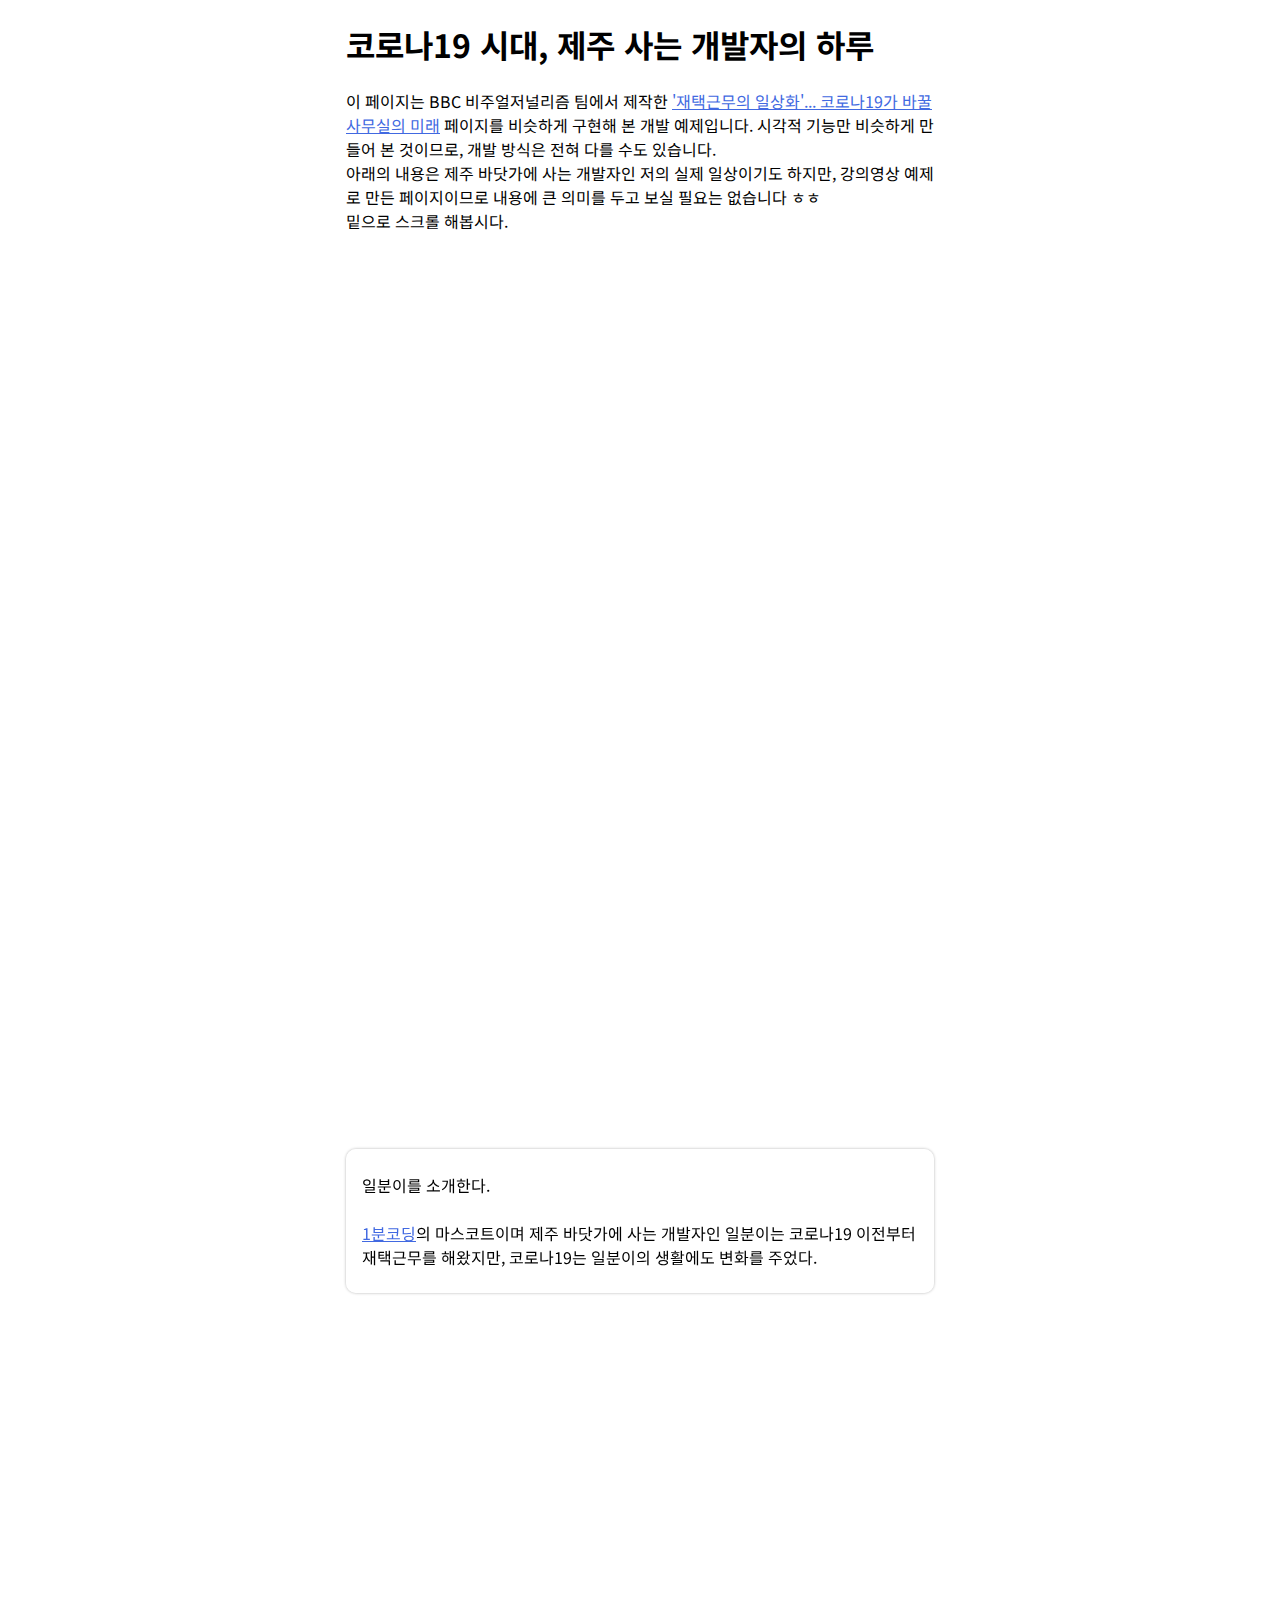
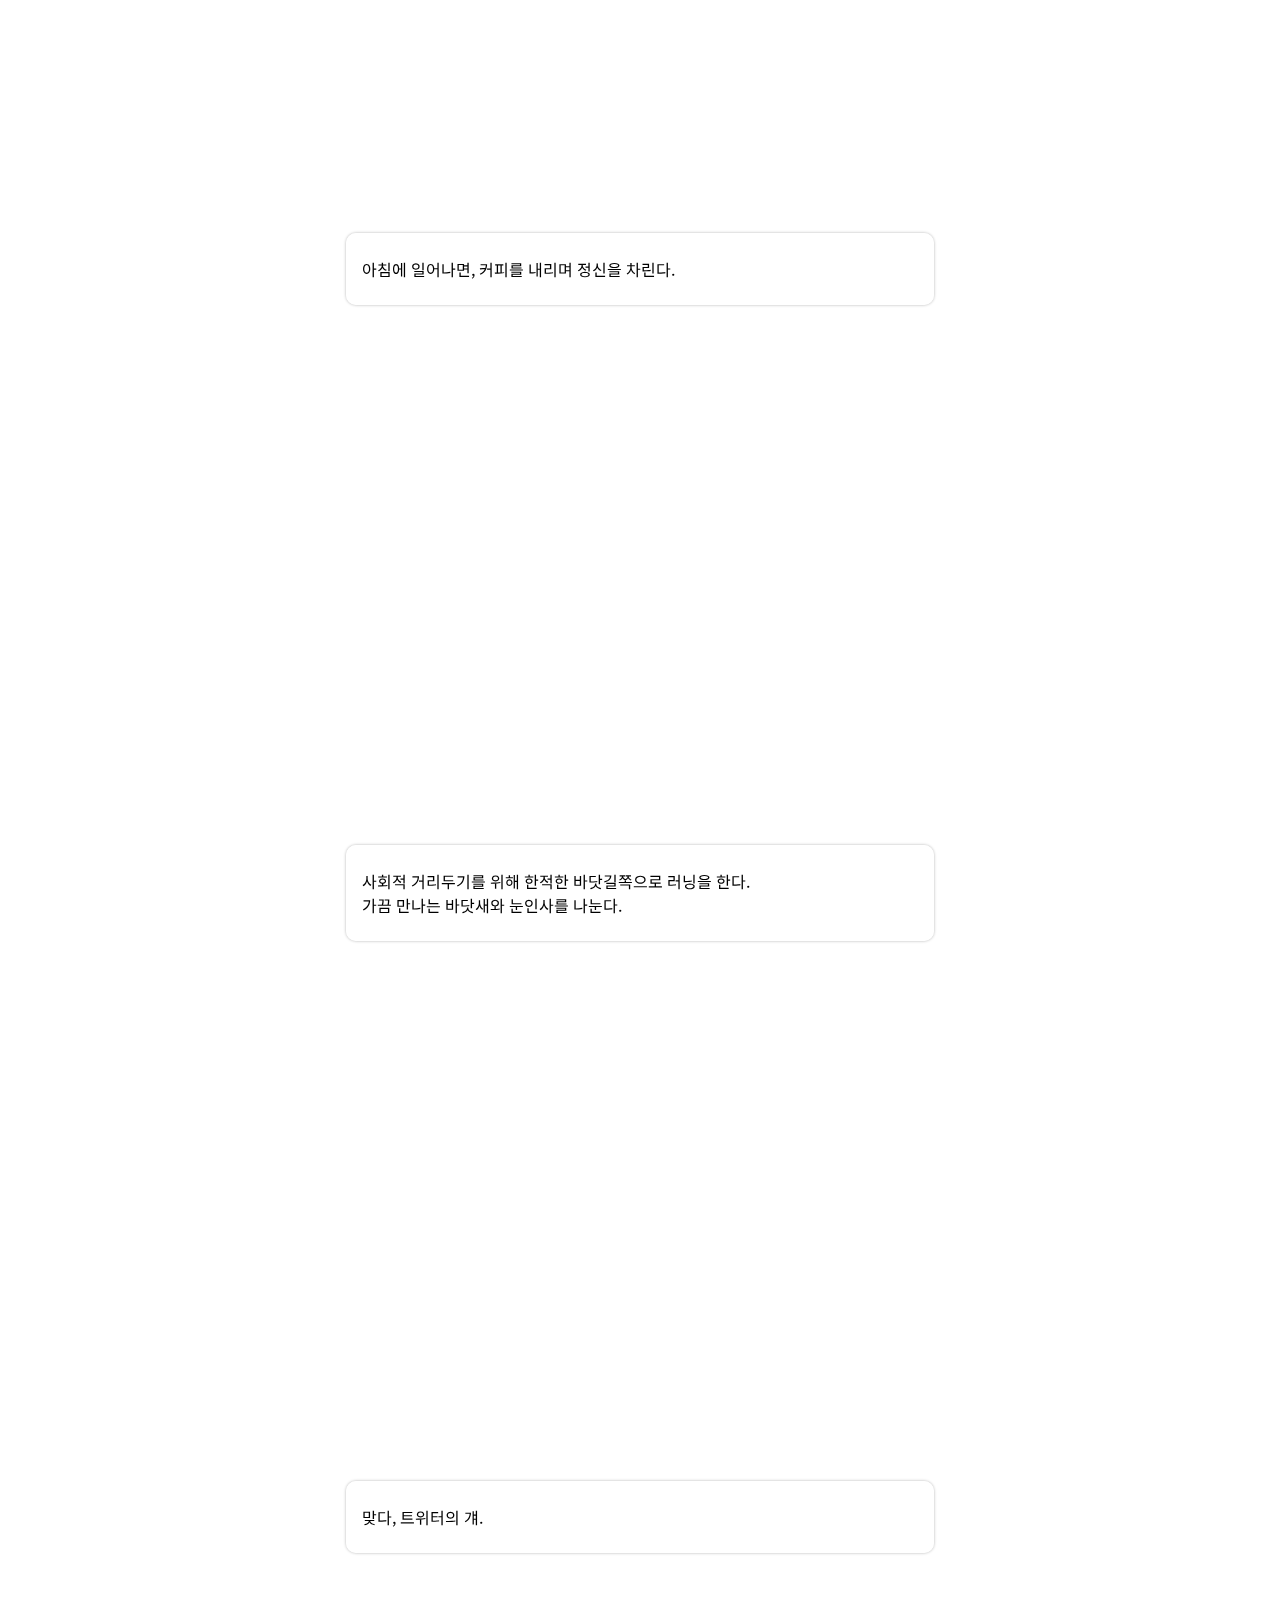
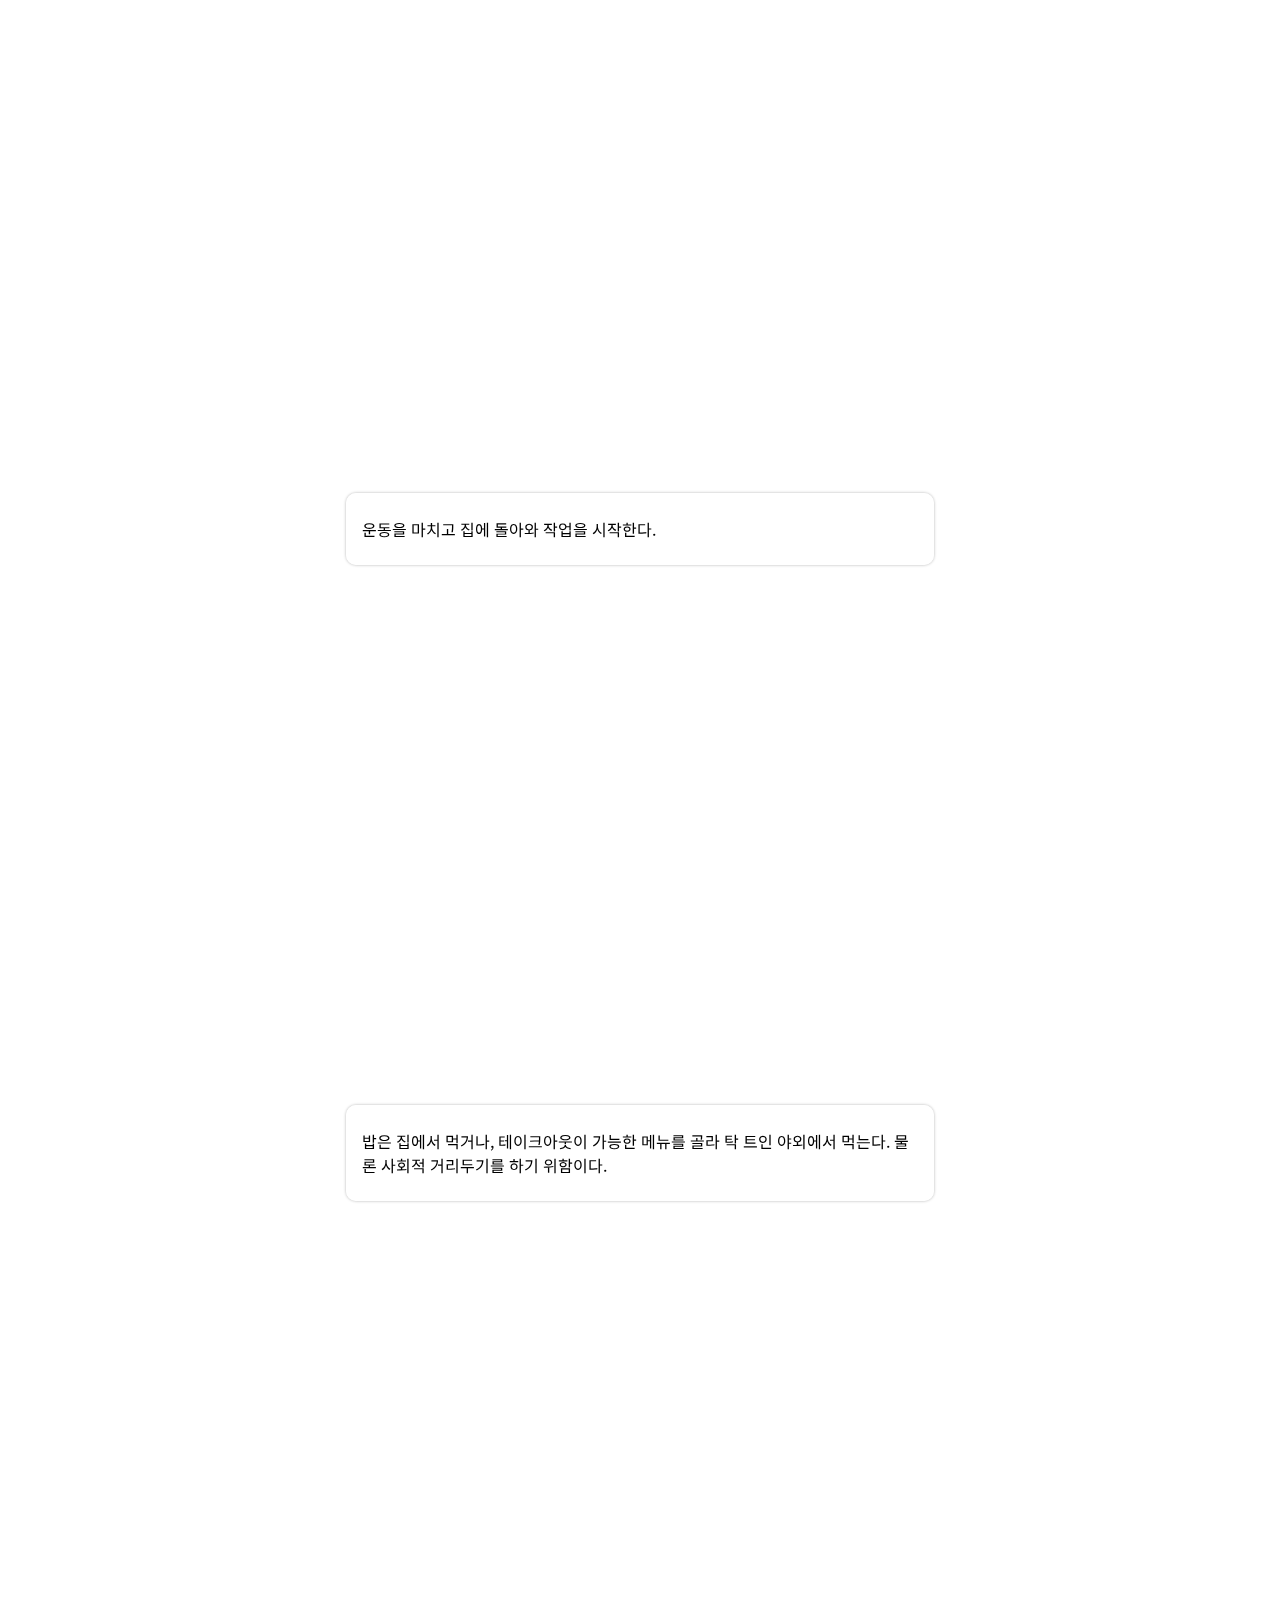
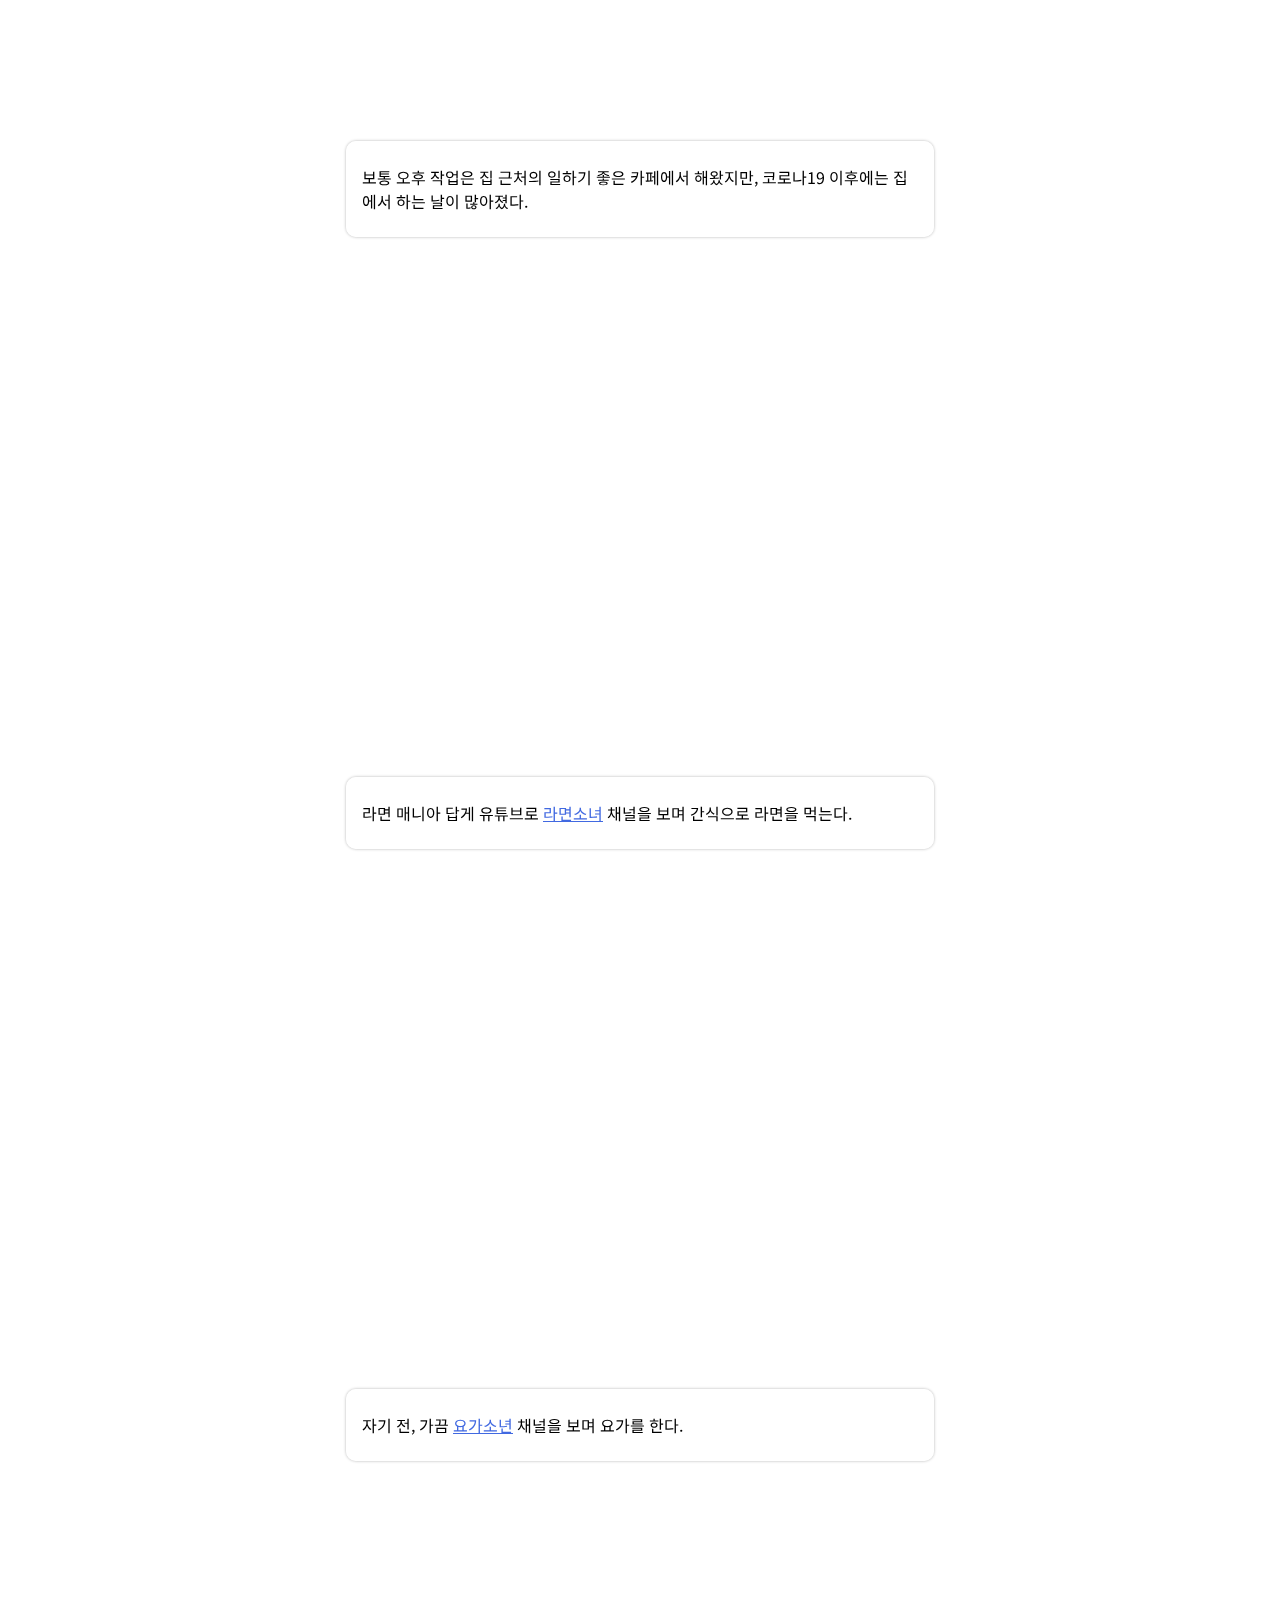
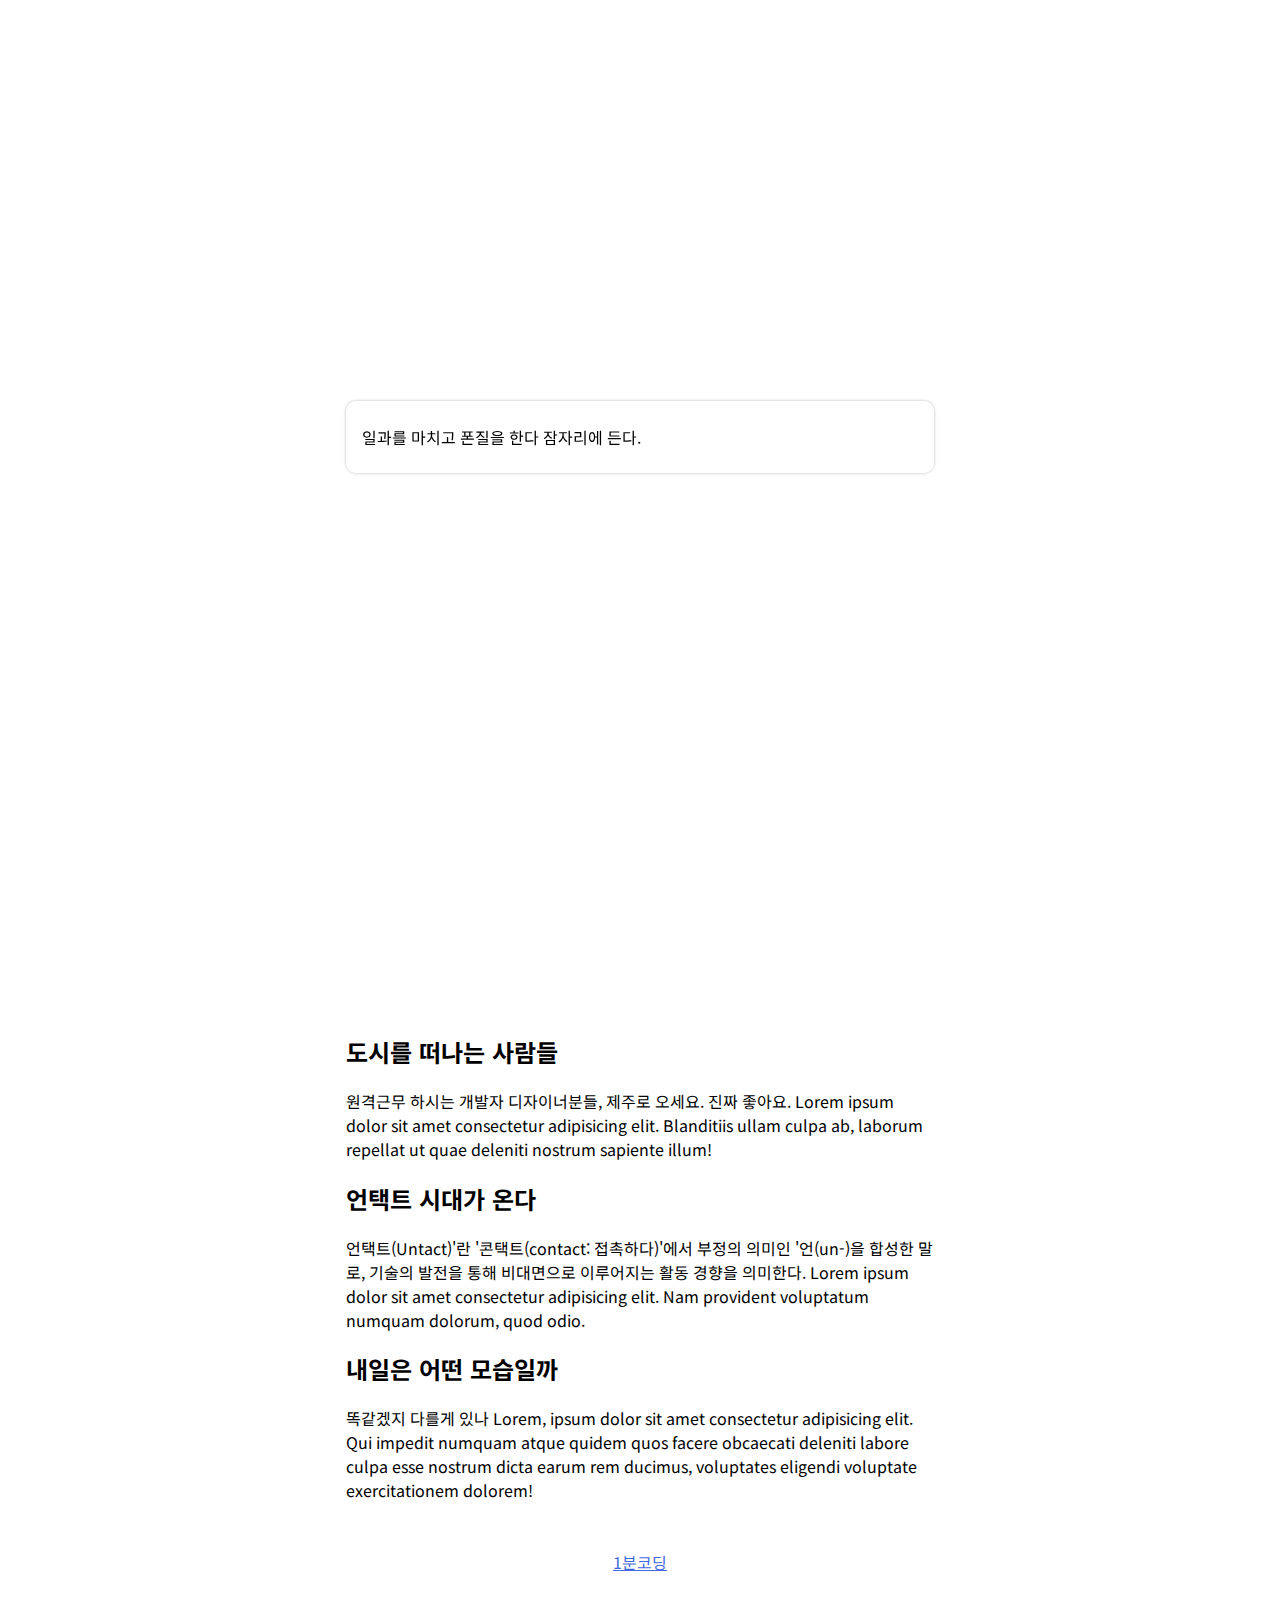
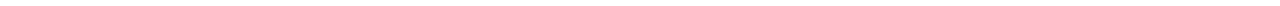
<file: 1mincoding-scroll-event/index.html>
<!DOCTYPE html>
<html lang="ko">
  <head>
    <meta charset="UTF-8" />
    <meta name="viewport" content="width=device-width, initial-scale=1.0" />
    <title>1분코딩 예제 - 코로나19 시대, 제주 사는 개발자의 하루</title>
    <link href="https://fonts.googleapis.com/css2?family=Noto+Sans+KR:wght@400;700&display=swap" rel="stylesheet" />
    <link rel="stylesheet" href="style.css" />
  </head>
  <body>
    <header class="header">
      <div class="global-width">
        <h1 class="page-title">코로나19 시대, 제주 사는 개발자의 하루</h1>
        <p>
          이 페이지는 BBC 비주얼저널리즘 팀에서 제작한
          <a href="https://www.bbc.com/korean/resources/idt-48d3c9a7-4063-4289-9726-611b5ea9d7b5" target="_blank">'재택근무의 일상화'... 코로나19가 바꿀 사무실의 미래</a> 페이지를
          비슷하게 구현해 본 개발 예제입니다. 시각적 기능만 비슷하게 만들어 본 것이므로, 개발 방식은 전혀 다를 수도 있습니다.<br />아래의 내용은 제주 바닷가에 사는 개발자인 저의
          실제 일상이기도 하지만, 강의영상 예제로 만든 페이지이므로 내용에 큰 의미를 두고 보실 필요는 없습니다 ㅎㅎ<br />밑으로 스크롤 해봅시다.
        </p>
      </div>
    </header>
    <section class="scroll-content">
      <div class="scroll-graphic">
        <div class="graphic-item"><img class="scene-img" src="images/00.png" alt="" /></div>
        <div class="graphic-item"><img class="scene-img" src="images/01.png" alt="" /></div>
        <div class="graphic-item" data-action="birdFlies">
          <img class="bird" src="images/bird.gif" alt="" />
          <img class="scene-img" src="images/02.png" alt="" />
        </div>
        <div class="graphic-item">
          <img class="scene-img" src="images/bird.gif" alt="" />
        </div>
        <div class="graphic-item"><img class="scene-img" src="images/03.png" alt="" /></div>
        <div class="graphic-item" data-action="birdFlies2">
          <img class="bird" src="images/bird.gif" alt="" />
          <img class="scene-img" src="images/04.png" alt="" />
        </div>
        <div class="graphic-item"><img class="scene-img" src="images/05.png" alt="" /></div>
        <div class="graphic-item"><img class="scene-img" src="images/06.png" alt="" /></div>
        <div class="graphic-item"><img class="scene-img" src="images/07.png" alt="" /></div>
        <div class="graphic-item"><img class="scene-img" src="images/08.png" alt="" /></div>
      </div>
      <div class="scroll-text global-width">
        <div class="step">
          <p>
            일분이를 소개한다.<br /><br /><a href="https://studiomeal.com" target="_blank">1분코딩</a>의 마스코트이며 제주 바닷가에 사는 개발자인 일분이는 코로나19 이전부터
            재택근무를 해왔지만, 코로나19는 일분이의 생활에도 변화를 주었다.
          </p>
        </div>
        <div class="step">
          <p>아침에 일어나면, 커피를 내리며 정신을 차린다.</p>
        </div>
        <div class="step">
          <p>사회적 거리두기를 위해 한적한 바닷길쪽으로 러닝을 한다.<br />가끔 만나는 바닷새와 눈인사를 나눈다.</p>
        </div>
        <div class="step">
          <p>맞다, 트위터의 걔.</p>
        </div>
        <div class="step">
          <p>운동을 마치고 집에 돌아와 작업을 시작한다.</p>
        </div>
        <div class="step">
          <p>밥은 집에서 먹거나, 테이크아웃이 가능한 메뉴를 골라 탁 트인 야외에서 먹는다. 물론 사회적 거리두기를 하기 위함이다.</p>
        </div>
        <div class="step">
          <p>보통 오후 작업은 집 근처의 일하기 좋은 카페에서 해왔지만, 코로나19 이후에는 집에서 하는 날이 많아졌다.</p>
        </div>
        <div class="step">
          <p>라면 매니아 답게 유튜브로 <a href="https://www.youtube.com/channel/UCYzTR8jV9_xv1p25N2dNBQQ" target="_blank">라면소녀</a> 채널을 보며 간식으로 라면을 먹는다.</p>
        </div>
        <div class="step">
          <p>자기 전, 가끔 <a href="https://www.youtube.com/channel/UCkTRKCuFrRiXQm_gMG1uDvg" target="_blank">요가소년</a> 채널을 보며 요가를 한다.</p>
        </div>
        <div class="step">
          <p>일과를 마치고 <span class="strikethrough">폰질을 한다</span> 잠자리에 든다.</p>
        </div>
      </div>
    </section>
    <section class="normal-content global-width">
      <h2>도시를 떠나는 사람들</h2>
      <p>
        원격근무 하시는 개발자 디자이너분들, 제주로 오세요. 진짜 좋아요. Lorem ipsum dolor sit amet consectetur adipisicing elit. Blanditiis ullam culpa ab, laborum repellat ut
        quae deleniti nostrum sapiente illum!
      </p>
      <h2>언택트 시대가 온다</h2>
      <p>
        언택트(Untact)'란 '콘택트(contact: 접촉하다)'에서 부정의 의미인 '언(un-)을 합성한 말로, 기술의 발전을 통해 비대면으로 이루어지는 활동 경향을 의미한다. Lorem ipsum dolor sit
        amet consectetur adipisicing elit. Nam provident voluptatum numquam dolorum, quod odio.
      </p>
      <h2>내일은 어떤 모습일까</h2>
      <p>
        똑같겠지 다를게 있나 Lorem, ipsum dolor sit amet consectetur adipisicing elit. Qui impedit numquam atque quidem quos facere obcaecati deleniti labore culpa esse nostrum
        dicta earum rem ducimus, voluptates eligendi voluptate exercitationem dolorem!
      </p>
    </section>
    <footer class="global-footer">
      <a href="https://www.youtube.com/channel/UC_s1FC7s5YVwDImzv-WG93Q" target="blank">1분코딩</a>
    </footer>

    <script src="main.js"></script>
  </body>
</html>
</file>
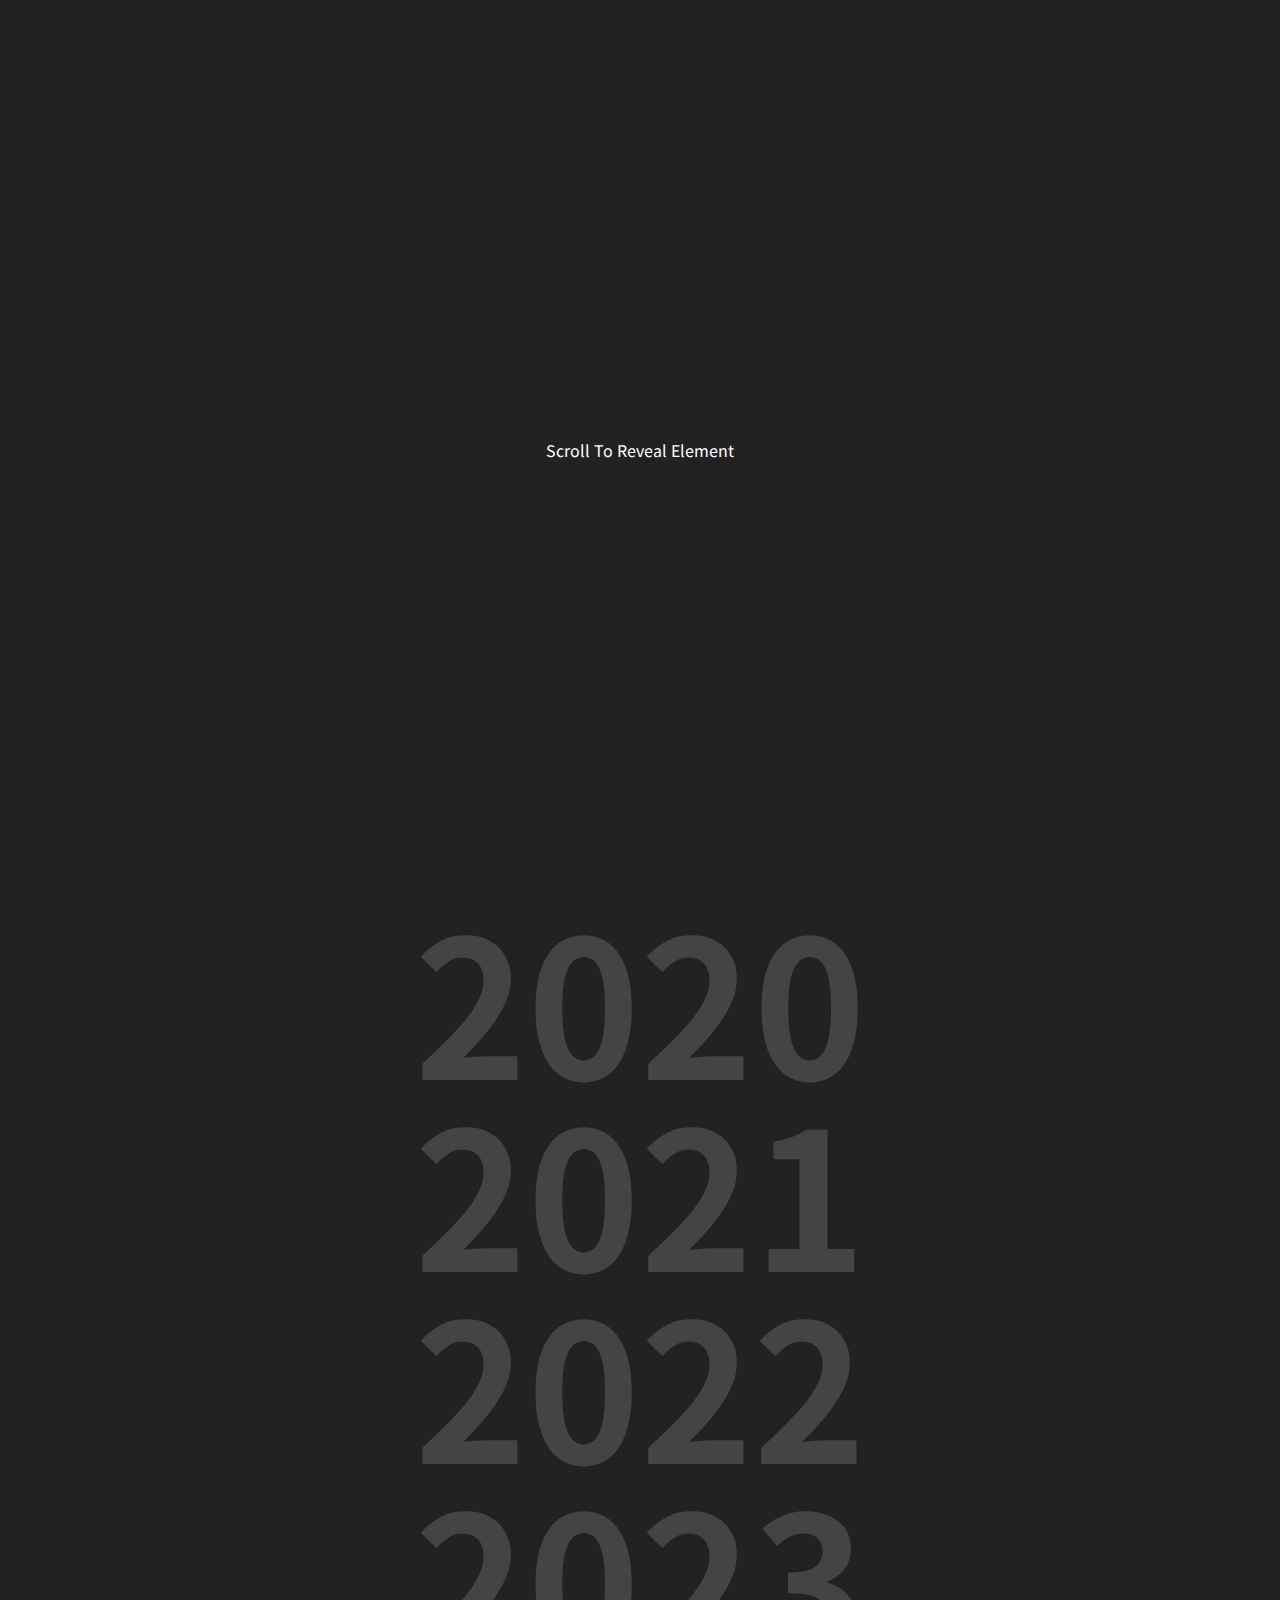
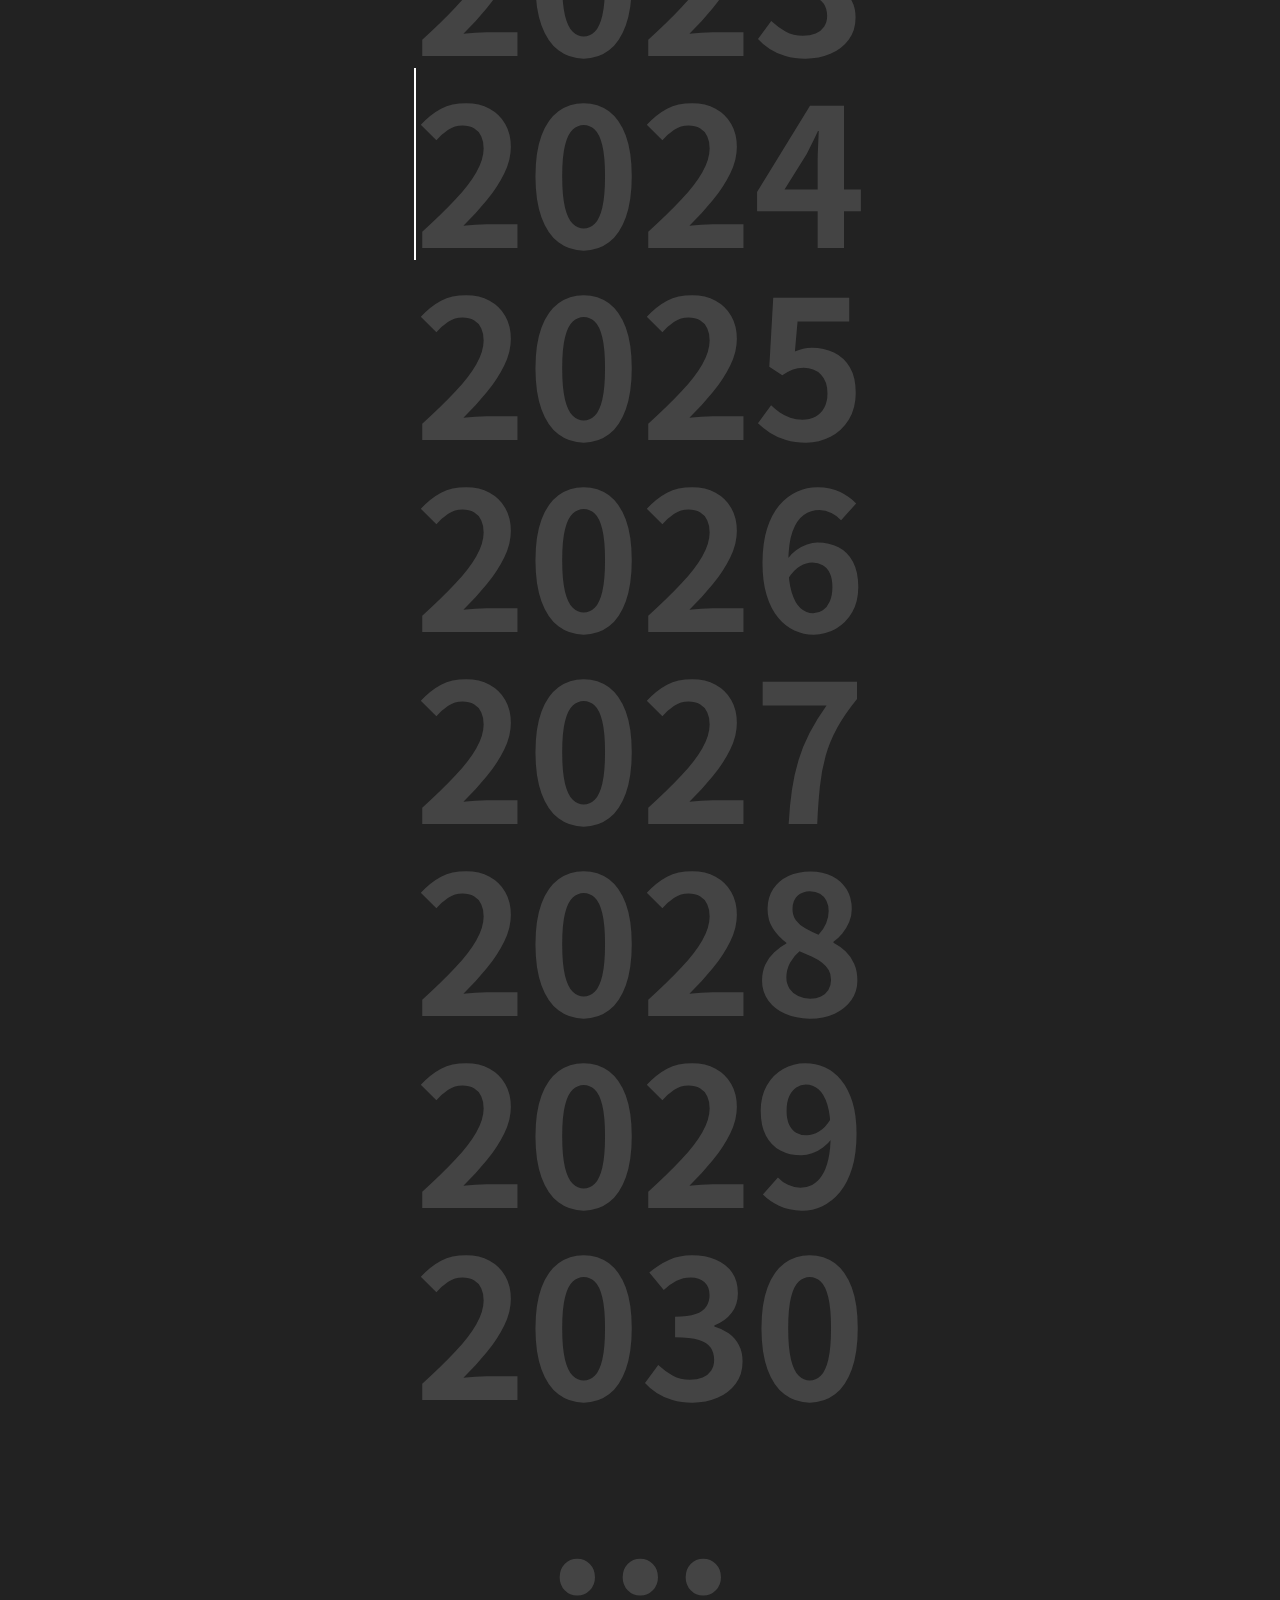
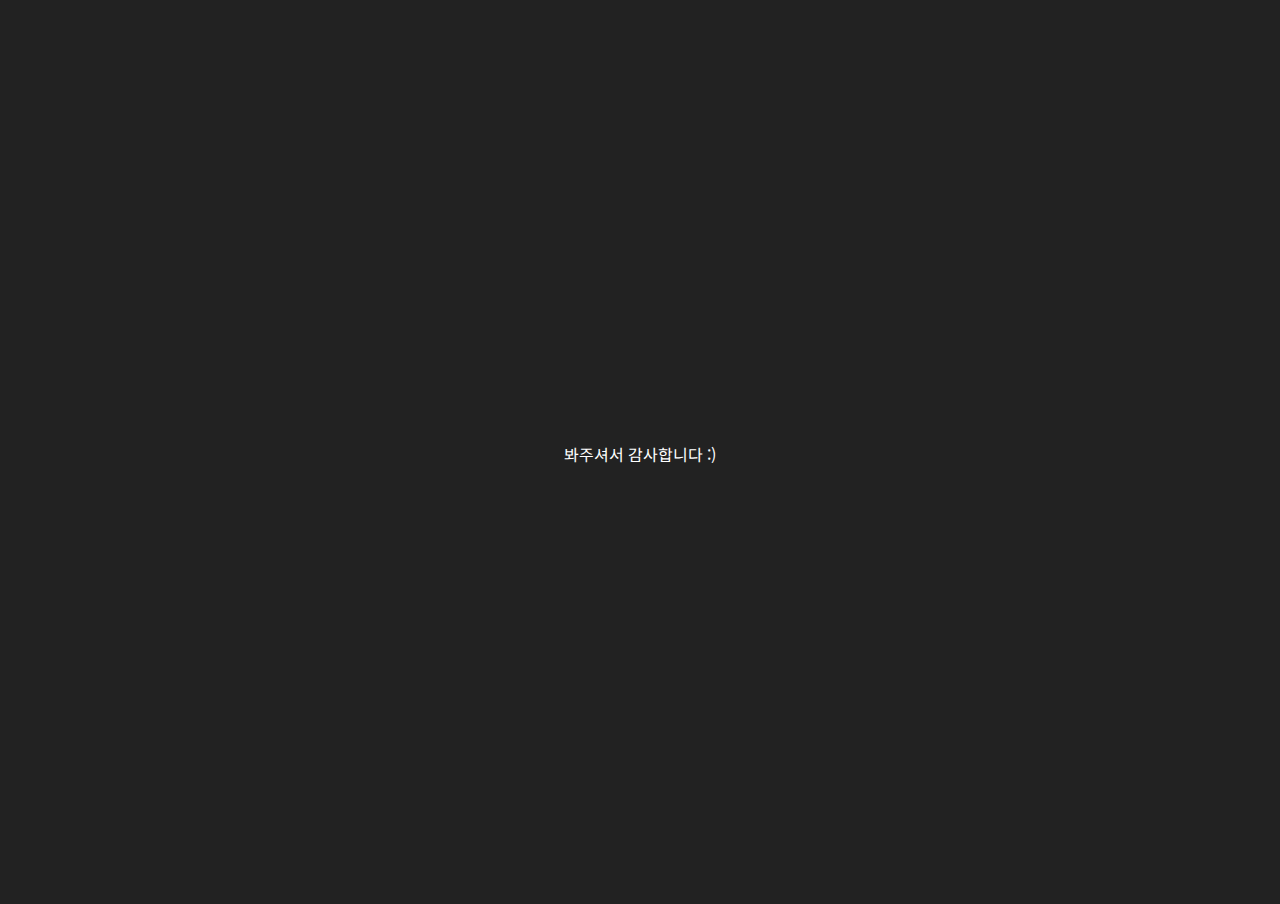
<file: scroll_animation/index.html>
<!DOCTYPE html>
<html lang="ko">
  <head>
    <meta charset="UTF-8" />
    <meta name="viewport" content="width=device-width, initial-scale=1.0" />
    <title>새해 스크롤 이벤트</title>
    <link href="https://fonts.googleapis.com/css2?family=Noto+Sans+KR:wght@400;700&display=swap" rel="stylesheet" />
    <style>
      * {
        margin: 0;
        padding: 0;
        box-sizing: border-box;
        font-family: "Noto Sans KR", sans-serif;
      }
      body {
        background-color: #222;
      }
      section {
        position: relative;
        width: 100%;
        height: 100vh;
        display: flex;
        justify-content: center;
        align-items: center;
        padding: 0 100px;
      }
      p {
        font-size: 1em;
        color: #fff;
      }
      h2 {
        font-size: 2em;
        color: #fff;
      }
      .years-list li {
        display: flex;
        justify-content: center;
        align-items: center;
      }
      .years-list h2 {
        position: relative;
        color: #444;
        font-size: 12em;
        line-height: 1em;
      }
      .years-list h2:before {
        position: absolute;
        width: 0;
        overflow: hidden;
        content: attr(data-text);
        color: #fff;
        transition: 1s all ease;
      }
      /* .years-list h2:is(.active, :hover):before { */
      .years-list h2.active:before {
        width: 100%;
      }

      .current h2:before {
        color: #5cff7a;
        border-right: 2px solid #fff;
      }
    </style>
  </head>
  <body>
    <section>
      <p>Scroll To Reveal Element</p>
    </section>
    <ol class="years-list">
      <li><h2 data-text="2020">2020</h2></li>
      <li><h2 data-text="2021">2021</h2></li>
      <li><h2 data-text="2022">2022</h2></li>
      <li><h2 data-text="2023">2023</h2></li>
      <li class="current"><h2 data-text="2024">2024</h2></li>
      <li><h2 data-text="2025">2025</h2></li>
      <li><h2 data-text="2026">2026</h2></li>
      <li><h2 data-text="2027">2027</h2></li>
      <li><h2 data-text="2028">2028</h2></li>
      <li><h2 data-text="2029">2029</h2></li>
      <li><h2 data-text="2030">2030</h2></li>
      <li><h2 data-text="...">...</h2></li>
    </ol>
    <section>
      <p>봐주셔서 감사합니다 :)</p>
    </section>

    <script>
      const reveal = () => {
        let item = document.querySelectorAll("h2");
        for (let i = 0; i < item.length; i++) {
          let windowHeight = window.innerHeight;
          let elementTop = item[i].getBoundingClientRect().top;
          let elementVisible = 400;
          console.log(item[0].getBoundingClientRect().top, windowHeight);
          if (elementTop < windowHeight - elementVisible) {
            item[i].classList.add("active");
          } else {
            item[i].classList.remove("active");
          }
        }
      };

      window.addEventListener("scroll", reveal);
    </script>
  </body>
</html>
</file>
<file: 1mincoding-scroll-event/style.css>
html {
  font-family: "Noto Sans KR", sans-serif;
}
body {
  margin: 0;
}
div,
section,
header,
footer,
p,
h1,
h2 {
  box-sizing: border-box;
}
a {
  color: royalblue;
}
img {
  max-width: 100%;
  height: auto;
}
.global-width {
  max-width: 620px;
  margin: 0 auto;
  padding: 0 1rem;
}
.scroll-graphic {
  position: sticky;
  top: 0;
  height: 100vh;
  overflow-x: hidden;
}
.graphic-item {
  display: flex;
  align-items: center;
  justify-content: center;
  position: absolute;
  top: 0;
  left: 0;
  width: 100%;
  height: 100%;
  opacity: 0;
  /* visibility: hidden; */
  transition: opacity 0.5s linear;
  will-change: opacity;
  &.active {
    /* visibility: visible; */
    opacity: 1;
  }
}
.scene-img {
  max-height: 100vh;
}
.scroll-text {
  position: relative;
}
.step {
  padding: 0.5rem 1rem;
  border-radius: 10px;
  background-color: rgba(255, 255, 255, 0.8);
  box-shadow: rgba(0, 0, 0, 0.3) 0 0 3px;
  margin-bottom: 60vh;
}
.scroll-text {
  padding-bottom: 1px /* 마진 병합현상 대체 */;
}
.bird {
  position: absolute;
  left: 0;
  bottom: 70%;
  width: 100px;
  transform: translateX(-100%);
  transition: all 1.4s 0.5s linear;
}
[data-index="5"] .bird {
  left: 30%;
  bottom: 30%;
}

.global-footer {
  padding: 2rem 0;
  text-align: center;
}
</file>
